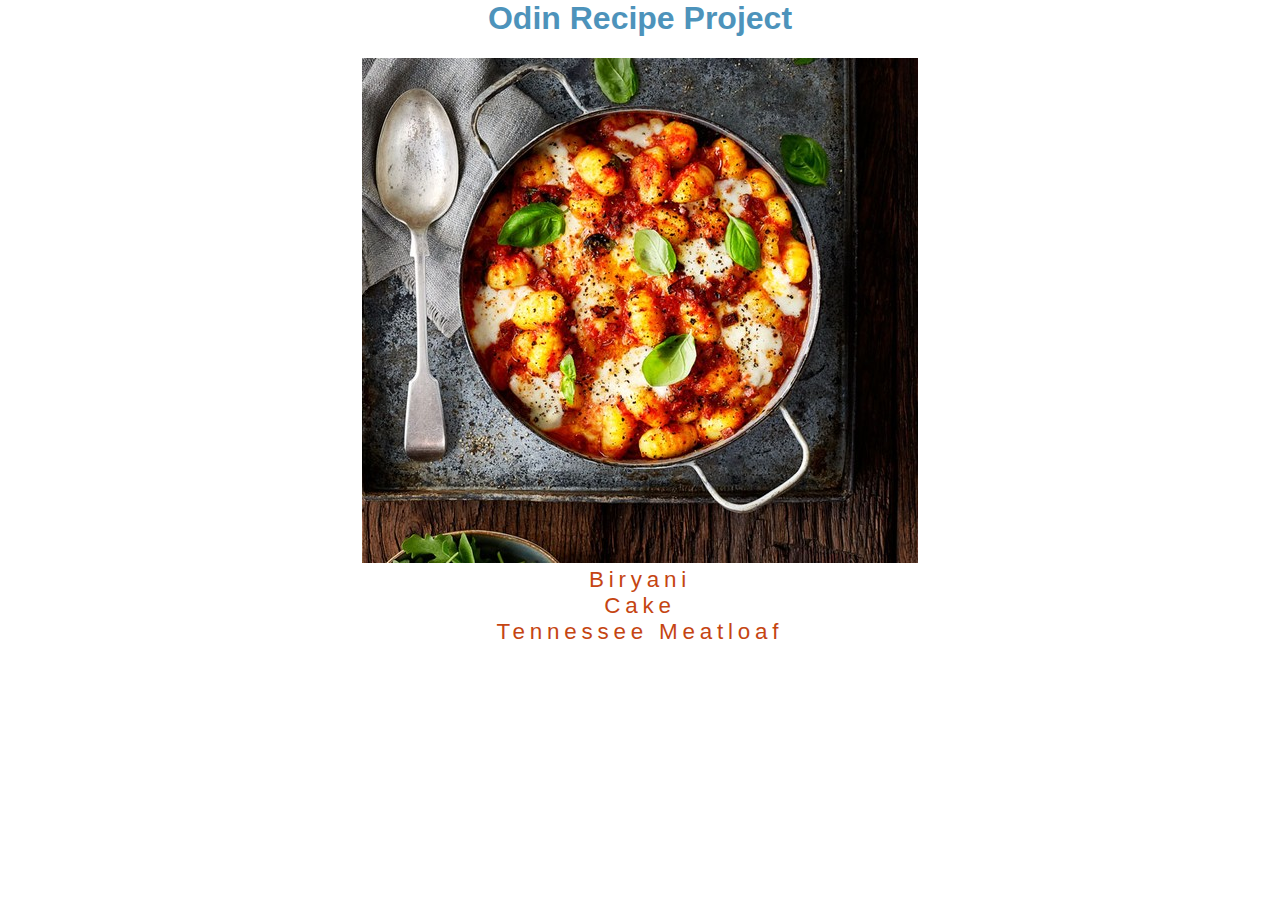
<file: index.html>
<!DOCTYPE html>
<html lang="en">
<head>
    <meta charset="UTF-8">
    <meta http-equiv="X-UA-Compatible" content="IE=edge">
    <meta name="viewport" content="width=device-width, initial-scale=1.0">
    <title>Odin Recipes</title>
    <link rel="stylesheet" href="style.css">

</head>
<body>
    <h1>Odin Recipe Project</h1>
    <img src="./images/recipes.jpg" alt="">
    <br>
    <a href="./recipes/biryani.html">Biryani</a>
    <br>
    <a href="./recipes/cake.html">Cake</a>
    <br>
    <a href="./recipes/meatloaf.html">Tennessee Meatloaf
    </a>
</body>
</html>
</file>
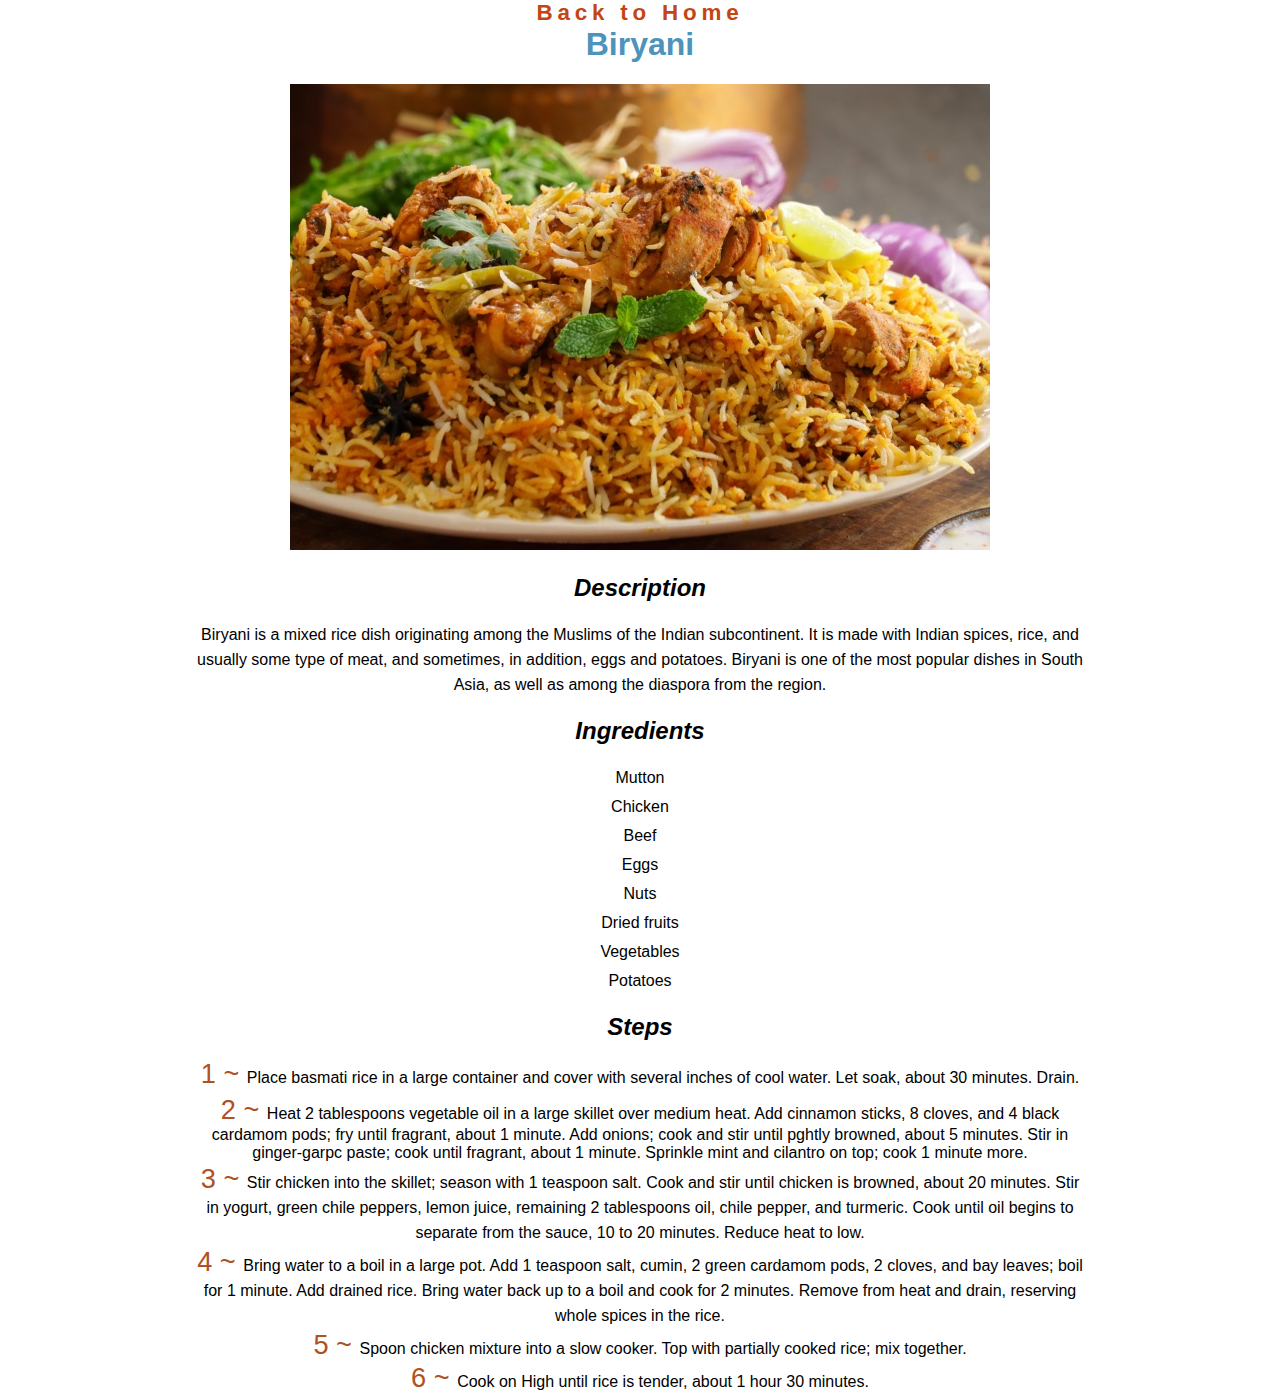
<file: recipes/biryani.html>
<!DOCTYPE html>
<html lang="en">
<head>
    <meta charset="UTF-8">
    <meta http-equiv="X-UA-Compatible" content="IE=edge">
    <meta name="viewport" content="width=device-width, initial-scale=1.0">
    <title>Biryani</title>
    <link rel="stylesheet" href="../style.css">

</head>
<body>
    <strong>
        <a href="/">Back to Home</a>
    </strong>
    <h1>Biryani</h1>

    <img src="../images/biryani.jpg" alt="biryani image">

<h2>Description</h2>
<p>Biryani is a mixed rice dish originating among the Muslims of the Indian subcontinent. It is made with Indian spices, rice, and usually some type of meat, and sometimes, in addition, eggs and potatoes. Biryani is one of the most popular dishes in South Asia, as well as among the diaspora from the region.</p>

<h2>Ingredients</h2>
    <p>Mutton</p>
    <p>Chicken</p>
    <p>Beef</p>
    <p>Eggs</p>
    <p>Nuts</p>
    <p>Dried fruits</p>
    <p>Vegetables</p>
    <p>Potatoes</p>



<h2>Steps</h2>
    <p><span> 1 ~ </span>Place basmati rice in a large container and cover with several inches of cool water. Let soak, about 30 minutes. Drain.
    </p>
    <p></p><span> 2 ~ </span>Heat 2 tablespoons vegetable oil in a large skillet over medium heat. Add cinnamon sticks, 8 cloves, and 4 black cardamom pods; fry until fragrant, about 1 minute. Add onions; cook and stir until pghtly browned, about 5 minutes. Stir in ginger-garpc paste; cook until fragrant, about 1 minute. Sprinkle mint and cilantro on top; cook 1 minute more.
    </p>
    <p><span> 3 ~ </span>Stir chicken into the skillet; season with 1 teaspoon salt. Cook and stir until chicken is browned, about 20 minutes. Stir in yogurt, green chile peppers, lemon juice, remaining 2 tablespoons oil, chile pepper, and turmeric. Cook until oil begins to separate from the sauce, 10 to 20 minutes. Reduce heat to low.
    </p>
    <p><span> 4 ~ </span>Bring water to a boil in a large pot. Add 1 teaspoon salt, cumin, 2 green cardamom pods, 2 cloves, and bay leaves; boil for 1 minute. Add drained rice. Bring water back up to a boil and cook for 2 minutes. Remove from heat and drain, reserving whole spices in the rice.
    </p>
    <p><span> 5 ~ </span>Spoon chicken mixture into a slow cooker. Top with partially cooked rice; mix together.
    </p>
    <p><span> 6 ~ </span>Cook on High until rice is tender, about 1 hour 30 minutes.
    </p>

</body>
</html>
</file>
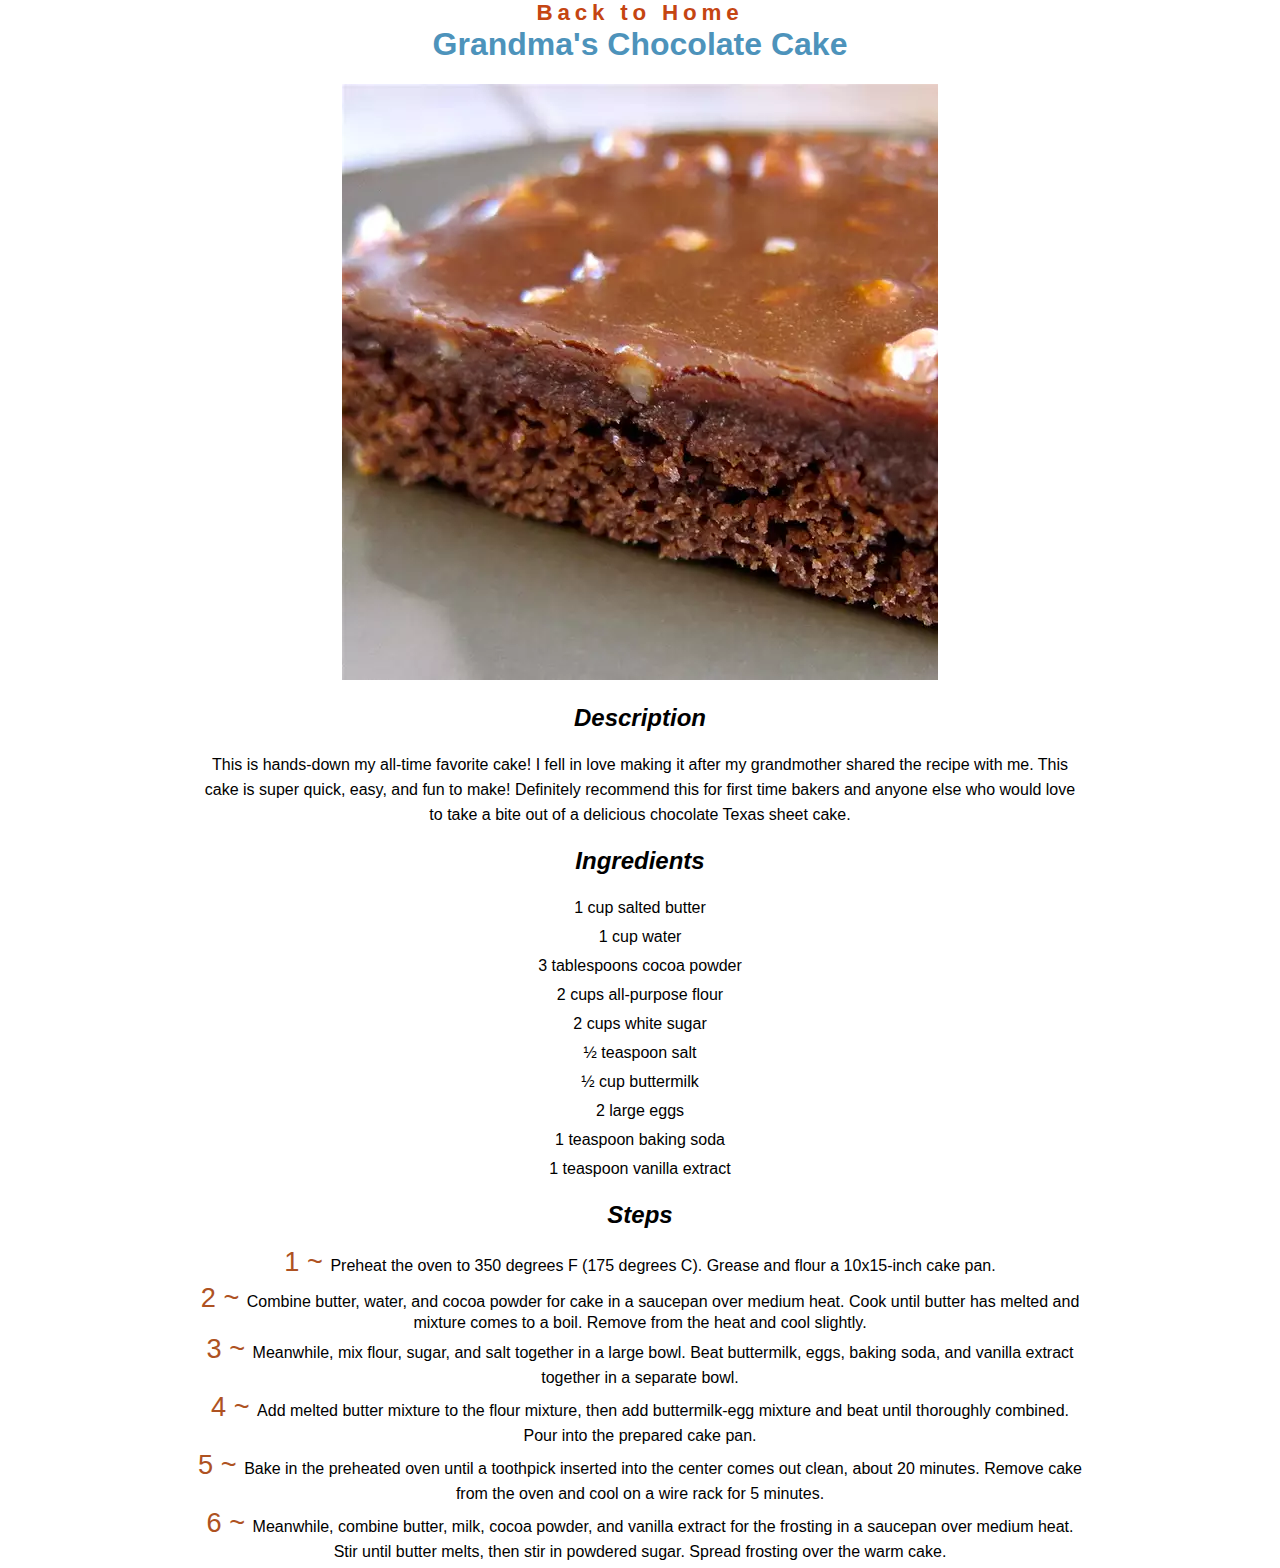
<file: recipes/cake.html>
<!DOCTYPE html>
<html lang="en">
<head>
    <meta charset="UTF-8">
    <meta http-equiv="X-UA-Compatible" content="IE=edge">
    <meta name="viewport" content="width=device-width, initial-scale=1.0">
    <title>Cake</title>
    <link rel="stylesheet" href="../style.css">

</head>
<body>
    <strong>
        <a href="/">Back to Home</a>
    </strong>
    <h1>Grandma's Chocolate Cake</h1>

    <img src="../images/cake.webp" alt="cake image">

<h2>Description</h2>
<p>This is hands-down my all-time favorite cake! I fell in love making it after my grandmother shared the recipe with me. This cake is super quick, easy, and fun to make! Definitely recommend this for first time bakers and anyone else who would love to take a bite out of a delicious chocolate Texas sheet cake.
</p>

<h2>Ingredients</h2>
    <p>1 cup salted butter</p>
    <p>1 cup water</p>
    <p>3 tablespoons cocoa powder</p>
    <p>2 cups all-purpose flour</p>
    <p>2 cups white sugar</p>
    <p>½ teaspoon salt</p>
    <p>½ cup buttermilk</p>
    <p>2 large eggs</p>
    <p>1 teaspoon baking soda</p>
    <p>1 teaspoon vanilla extract</p>


<h2>Steps</h2>
    <p><span> 1 ~ </span>Preheat the oven to 350 degrees F (175 degrees C). Grease and flour a 10x15-inch cake pan.
    </p>
    <p></p><span> 2 ~ </span>Combine butter, water, and cocoa powder for cake in a saucepan over medium heat. Cook until butter has melted and mixture comes to a boil. Remove from the heat and cool slightly.
    </p>
    <p><span> 3 ~ </span>Meanwhile, mix flour, sugar, and salt together in a large bowl. Beat buttermilk, eggs, baking soda, and vanilla extract together in a separate bowl.
    </p>
    <p><span> 4 ~ </span>Add melted butter mixture to the flour mixture, then add buttermilk-egg mixture and beat until thoroughly combined. Pour into the prepared cake pan.
    </p>
    <p><span> 5 ~ </span>Bake in the preheated oven until a toothpick inserted into the center comes out clean, about 20 minutes. Remove cake from the oven and cool on a wire rack for 5 minutes.
    </p>
    <p><span> 6 ~ </span>Meanwhile, combine butter, milk, cocoa powder, and vanilla extract for the frosting in a saucepan over medium heat. Stir until butter melts, then stir in powdered sugar. Spread frosting over the warm cake.
    </p>

</body>
</html>
</file>
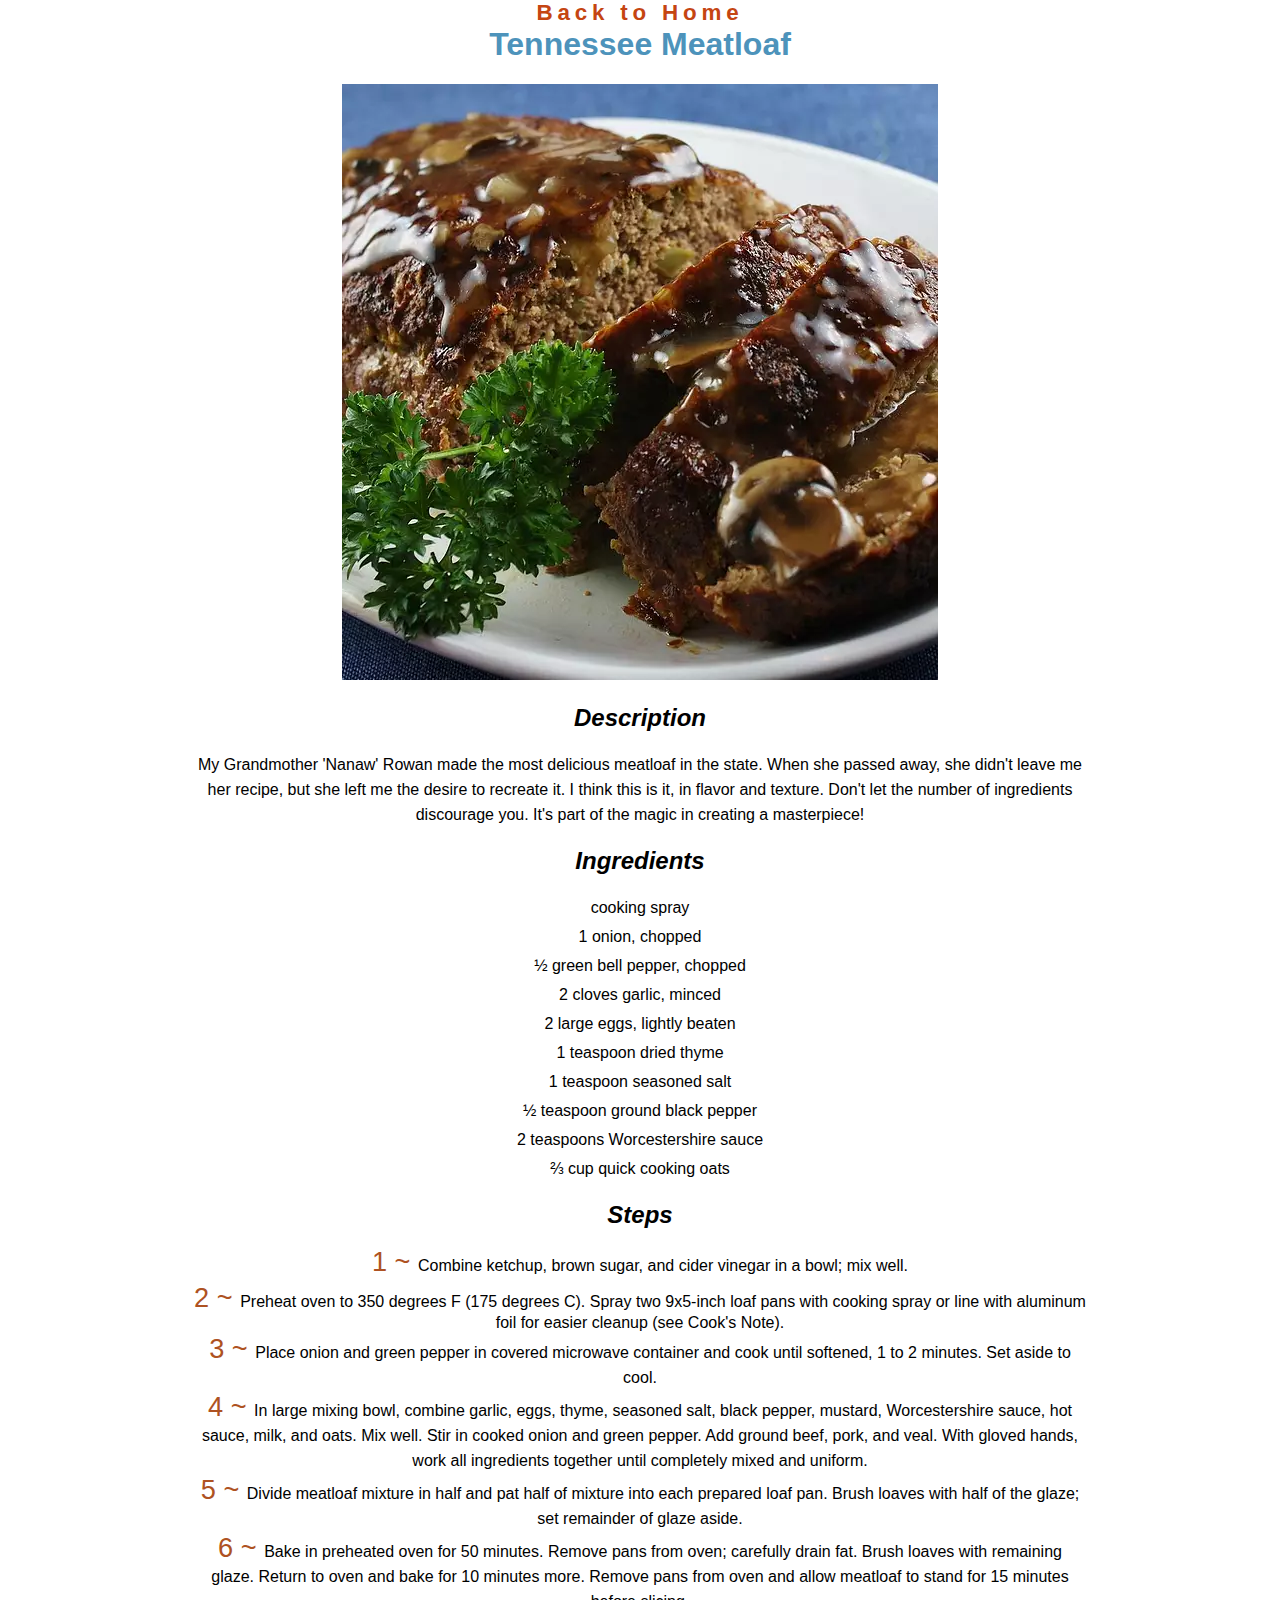
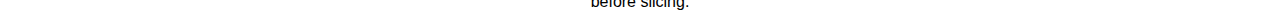
<file: recipes/meatloaf.html>
<!DOCTYPE html>
<html lang="en">
<head>
    <meta charset="UTF-8">
    <meta http-equiv="X-UA-Compatible" content="IE=edge">
    <meta name="viewport" content="width=device-width, initial-scale=1.0">
    <title>Cake</title>
    <link rel="stylesheet" href="../style.css">

</head>
<body>
    <strong>
        <a href="/">Back to Home</a>
    </strong>
    <h1>Tennessee Meatloaf</h1>

    <img src="../images/meatloaf.webp" alt="cake image">

<h2>Description</h2>
<p>My Grandmother 'Nanaw' Rowan made the most delicious meatloaf in the state. When she passed away, she didn't leave me her recipe, but she left me the desire to recreate it. I think this is it, in flavor and texture. Don't let the number of ingredients discourage you. It's part of the magic in creating a masterpiece!
</p>

<h2>Ingredients</h2>
    <p>cooking spray</p>
    <p>1 onion, chopped</p>
    <p>½ green bell pepper, chopped</p>
    <p>2 cloves garlic, minced</p>
    <p>2 large eggs, lightly beaten</p>
    <p>1 teaspoon dried thyme</p>
    <p>1 teaspoon seasoned salt</p>
    <p>½ teaspoon ground black pepper</p>
    <p>2 teaspoons Worcestershire sauce</p>
    <p>⅔ cup quick cooking oats</p>


<h2>Steps</h2>
    <p><span> 1 ~ </span>Combine ketchup, brown sugar, and cider vinegar in a bowl; mix well.
    </p>
    <p></p><span> 2 ~ </span>Preheat oven to 350 degrees F (175 degrees C). Spray two 9x5-inch loaf pans with cooking spray or line with aluminum foil for easier cleanup (see Cook's Note).
    </p>
    <p><span> 3 ~ </span>Place onion and green pepper in covered microwave container and cook until softened, 1 to 2 minutes. Set aside to cool.
    </p>
    <p><span> 4 ~ </span>In large mixing bowl, combine garlic, eggs, thyme, seasoned salt, black pepper, mustard, Worcestershire sauce, hot sauce, milk, and oats. Mix well. Stir in cooked onion and green pepper. Add ground beef, pork, and veal. With gloved hands, work all ingredients together until completely mixed and uniform.
    </p>
    <p><span> 5 ~ </span>Divide meatloaf mixture in half and pat half of mixture into each prepared loaf pan. Brush loaves with half of the glaze; set remainder of glaze aside.
    </p>
    <p><span> 6 ~ </span>Bake in preheated oven for 50 minutes. Remove pans from oven; carefully drain fat. Brush loaves with remaining glaze. Return to oven and bake for 10 minutes more. Remove pans from oven and allow meatloaf to stand for 15 minutes before slicing.
    </p>

</body>
</html>
</file>
<file: style.css>
body{
    margin: 0 auto;
    padding: 0;
    text-align: center;
    width: 70%;
    font-family:'Segoe UI', Tahoma, Geneva, Verdana, sans-serif;
}

h1 {
    color: #4d93bb;
    margin-top: 0;
}

p{
    margin: 4px;
    line-height: 25px;
}

h2{
    font-style: italic;
}

span{
    font-size: 1.7rem;
    color: #AE5222;
}

a {
    text-decoration: none;
    color: #c54512;
    font-size: 1.4rem;
    letter-spacing: 0.3rem;
}

a:hover{
    color: #4d93bb;
    font-size: 1.4rem;
    font-weight: bold;
}
</file>
